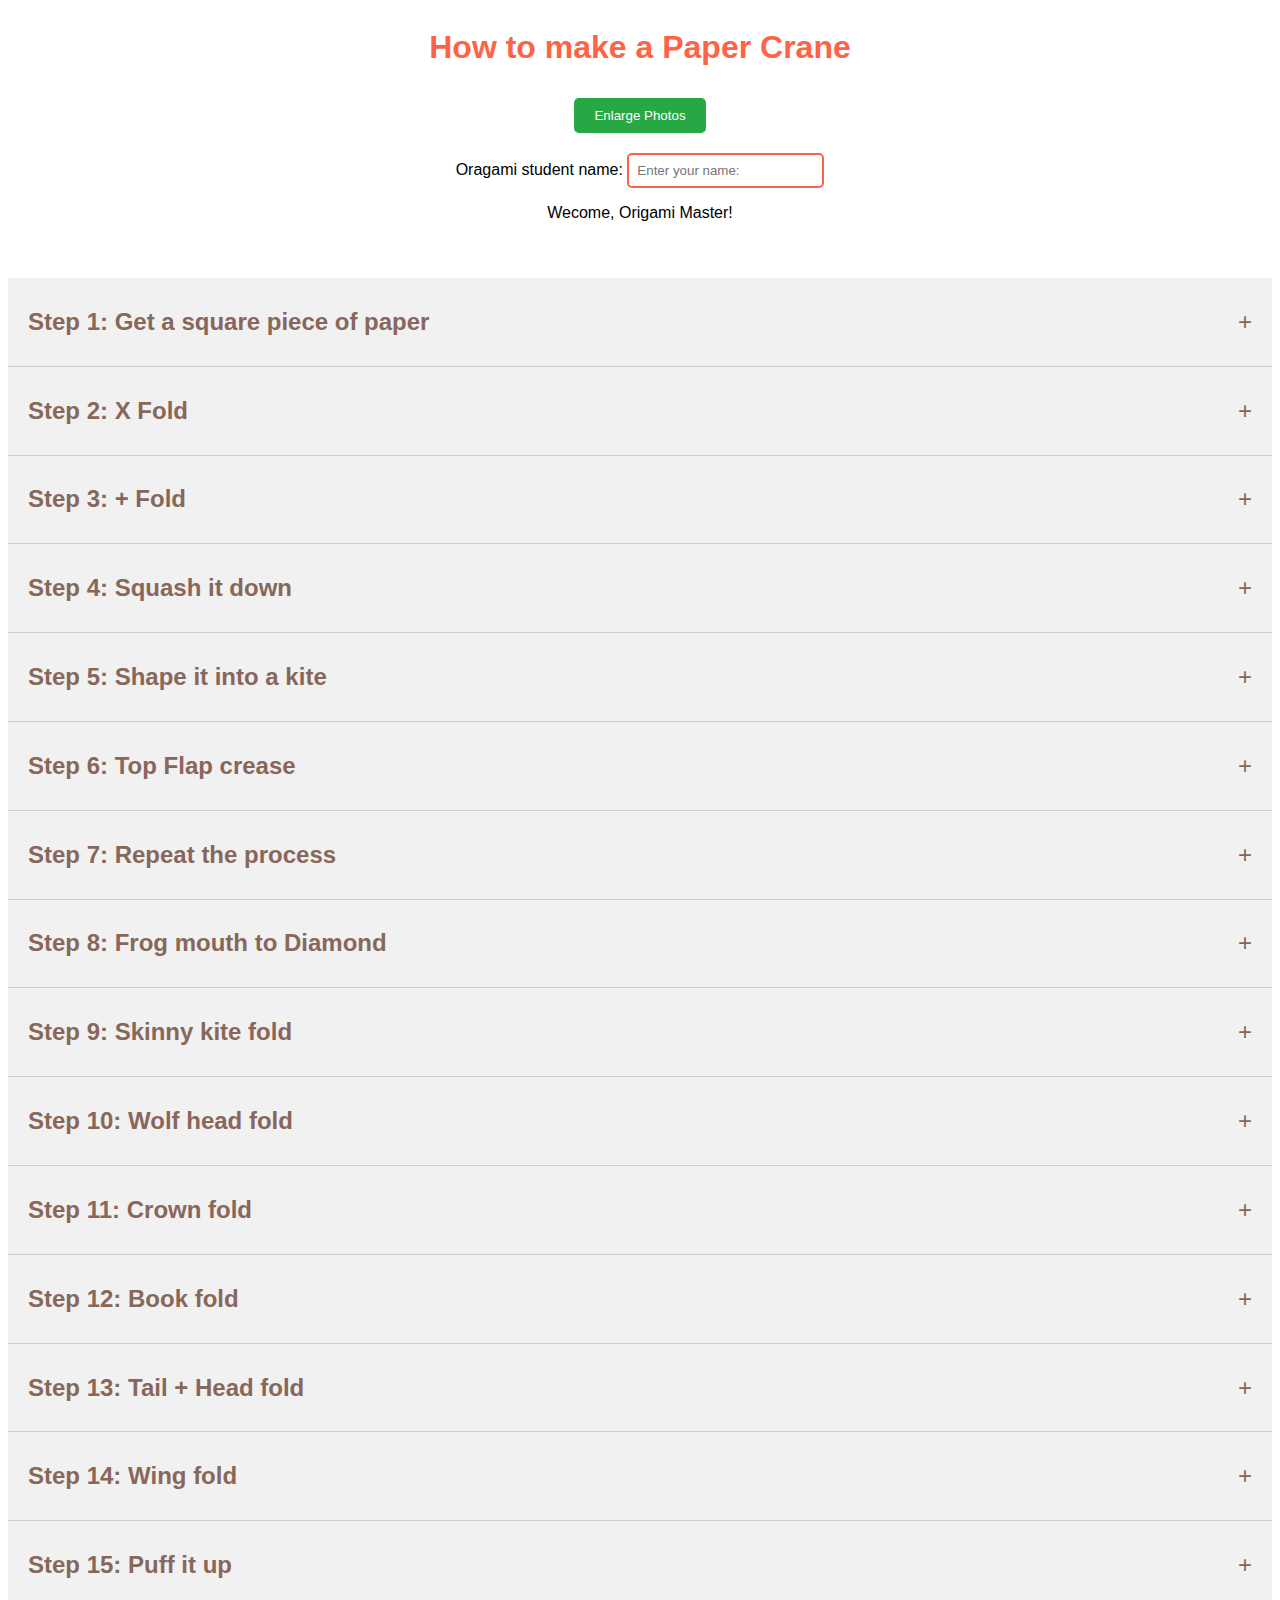
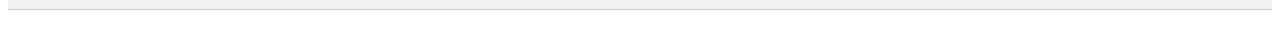
<file: index.html>
<!DOCTYPE html>
<html lang="en">
<head>
    <meta charset="UTF-8">
    <meta name="viewport" content="width=device-width, initial-scale=1.0">
    <link rel="stylesheet" href="stylesheet.css">
    <title>How to make a paper crane</title>
</head>
<body>
    <div class="header">
        <h1>How to make a Paper Crane</h1>
        <button id="zoomBtn">Enlarge Photos</button>
    </div>
    <div class="welcome">
        <label for="userName">Oragami student name:</label>
        <input type="text" id="userName" placeholder="Enter your name:">
        <p> Wecome, <span class="displayname" id="displayName">Origami Master</span>!</p>
    </div>
    <div class="content">
        <div class ="stepDropdown">
            <div class="stepHeader">
                <h2>Step 1: Get a square piece of paper</h2>
                <span class="icon">+</span>
            </div>
            <div class="stepContent">
              <p>Make sure the paper is square. You can use origami paper or cut a regular piece of paper into a square shape.</p>
              <img src="photos/step1.jpg" alt="Step 1: Square Paper"  class="stepImage">
            </div>
        </div>
        <div class = "stepDropdown">
            <div class="stepHeader">
                <h2>Step 2: X Fold</h2>
                <span class="icon">+</span>
            </div>
            <div class="stepContent">
                <p>Fold the paper in half diagonally both ways to create an X fold.</p>
                <img src="photos/step2.jpg" alt="Step 2: X Fold" class="stepImage">
            </div>
        </div>
        <div class="stepDropdown">
            <div class="stepHeader">
                <h2>Step 3: + Fold</h2>
                <span class="icon">+</span>
            </div>
            <div class="stepContent">
                <p>Open it up and fold the paper in half horizontally and vertically to create a + fold.</p>
                <img src="photos/step3.jpg" alt="Step 3: + Fold" class="stepImage">
            </div>
        </div>
        <div class="stepDropdown">
            <div class="stepHeader">
                <h2>Step 4: Squash it down</h2>
                <span class="icon">+</span>
            </div>
            <div class="stepContent">
                <p>Using the creases you just made, fold the paper into a square base by bringing the corners together and flattening it down.</p>
                <div class="photoCollection">
                    <img src="photos/step4.1.jpg" alt="Step 4: Square Base" class="stepImage">
                    <img src="photos/step4.2.jpg" alt="Step 4: Square Base" class="stepImage">
                    <img src="photos/step4.3.jpg" alt="Step 4: Square Base" class="stepImage">
                </div>
            </div>
        </div>
        <div class="stepDropdown">
            <div class="stepHeader">
                <h2>Step 5: Shape it into a kite</h2>
                <span class="icon">+</span>
            </div>
            <div class="stepContent">
                <p>Fold the flaps of the square base into the center line to create kite shapes on both sides.</p>
                <img src="photos/step5.jpg" alt="Step 5: Kite Shape" class="stepImage">
            </div>
        </div>
        <div class="stepDropdown">
            <div class="stepHeader">
                <h2>Step 6: Top Flap crease</h2>
                <span class="icon">+</span>
            </div>
            <div class="stepContent">
                <p>Fold the top layer of the kite shape down to create a triangle.</p>
                <img src="photos/step6.jpg" alt="Step 6: Triangle Flap" class="stepImage">
            </div>
        </div>
        <div class="stepDropdown">
            <div class="stepHeader">
                <h2>Step 7: Repeat the process</h2>
                <span class="icon">+</span>
            </div>
            <div class="stepContent">
                <p>Repeat steps 5 and 6 on the other side of the paper to create a symmetrical kite shape.</p>
                <div class="photoCollection">
                    <img src="photos/step7.1.jpg" alt="Step 7: Repeat on other side" class="stepImage">
                    <img src="photos/step7.2.jpg" alt="Step 7: Repeat on other side" class="stepImage">
                    <img src="photos/step7.3.jpg" alt="Step 7: Repeat on other side" class="stepImage">
                </div>
            </div>
        </div>
        <div class="stepDropdown">
            <div class="stepHeader">
                <h2>Step 8: Frog mouth to Diamond</h2>
                <span class="icon">+</span>
            </div>
            <div class="stepContent">
                <p>Now with the creases made in step 5, open it up to the point of the crease made in 6 and fold the flaps in to the middle. Repeat on the other side.</p>
                <div class="photoCollection">
                    <img src="photos/step8.1.jpg" alt="Step 8: Frog Mouth to Diamond" class="stepImage">
                    <img src="photos/step8.2.jpg" alt="Step 8: Frog Mouth to Diamond" class="stepImage">
                    <img src="photos/step8.3.jpg" alt="Step 8: Frog Mouth to Diamond" class="stepImage">
                    <img src="photos/Step8.4.jpg" alt="Step 8: Frog Mouth to Diamond" class="stepImage">
                </div>
            </div>
        </div>
        <div class="stepDropdown">
            <div class="stepHeader">
                <h2>Step 9: Skinny kite fold</h2>
                <span class="icon">+</span>
            </div>
            <div class="stepContent">
                <p>With the diamond shape, create a skinny kite fold by folding the outside corners in the flap into the middle. Repeat on the other side.</p>
                <div class="photoCollection">
                    <img src="photos/step9.1.jpg" alt="Step 9: Skinny Kite Fold" class="stepImage">
                    <img src="photos/step9.2.jpg" alt="Step 9: Skinny Kite Fold" class="stepImage">
                </div>
            </div>
        </div>
        <div class="stepDropdown">
            <div class="stepHeader">
                <h2>Step 10: Wolf head fold</h2>
                <span class="icon">+</span>
            </div>
            <div class="stepContent">
                <p>With the skinny kite shape, reverse the flaps to make it look like a wolf head with long nose and ears.</p>
                <div class="photoCollection">
                    <img src="photos/step10.1.jpg" alt="Step 10: Wolf Head Fold" class="stepImage">
                    <img src="photos/step10.2.jpg" alt="Step 10: Wolf Head Fold" class="stepImage">
                </div>
            </div>
        </div>
        <div class="stepDropdown">
            <div class="stepHeader">
                <h2>Step 11: Crown fold</h2>
                <span class="icon">+</span>
            </div>
            <div class="stepContent">
                <p>Fold the nose flap up to the same height of the ears. Repeat on both sides.</p>
                <div class="photoCollection">
                    <img src="photos/step11.1.jpg" alt="Step 11: Crown Fold" class="stepImage">
                    <img src="photos/step11.2.jpg" alt="Step 11: Crown Fold" class="stepImage">
                </div>
            </div>
        </div>
        <div class="stepDropdown">
            <div class="stepHeader">
                <h2>Step 12: Book fold</h2>
                <span class="icon">+</span>
            </div>
            <div class="stepContent">
                <p>Similar to step 11, inverse the folds.</p>
                <div class="photoCollection">
                    <img src="photos/step12.1.jpg" alt="Step 12: Book Fold" class="stepImage">
                    <img src="photos/Step12.2.jpg" alt="Step 12: Book Fold" class="stepImage">
                    <img src="photos/step12.3.jpg" alt="Step 12: Book Fold" class="stepImage">
                </div>
            </div>
        </div>
        <div class="stepDropdown">
            <div class="stepHeader">
                <h2>Step 13: Tail + Head fold</h2>
                <span class="icon">+</span>
            </div>
            <div class="stepContent">
                <p>Pull the flaps that were folded up to match parallel to the base and one end crease and fold down a quarter down to create the head.</p>
                <div class="photoCollection">
                    <img src="photos/step13.1.jpg" alt="Step 13: Tail + Head Fold" class="stepImage">
                    <img src="photos/step13.2.jpg" alt="Step 13: Tail + Head Fold" class="stepImage">
                    <img src="photos/step13.3.jpg" alt="Step 13: Tail + Head Fold" class="stepImage">
                </div>
            </div>
        </div>
        <div class="stepDropdown">
            <div class="stepHeader">
                <h2>Step 14: Wing fold</h2>
                <span class="icon">+</span>
            </div>
            <div class="stepContent">
                <p>Fold down the remaining flaps to create the wings of the crane.</p>
                <div class="photoCollection">
                    <img src="photos/step14.1.jpg" alt="Step 14: Wing Fold" class="stepImage">
                    <img src="photos/step14.2.jpg" alt="Step 14: Wing Fold" class="stepImage">
                </div>
            </div>
        </div>
        <div class="stepDropdown">
            <div class="stepHeader">
                <h2>Step 15: Puff it up</h2>
                <span class="icon">+</span>
            </div>
            <div class="stepContent">
                <p>Gently pull from the base of the crane's (opposite legs) to puff it up. Now you have a completed paper crane!</p>
                <div class="photoCollection">
                    <img src="photos/step15.1.jpg" alt="Step 15: Puff it up" class="stepImage">
                    <img src="photos/finished.jpg" alt="Step 15: Puff it up" class="stepImage">
                </div>
            </div>
        </div>
    </div>
    <script src="script.js"></script>
</body>
</html>
</file>
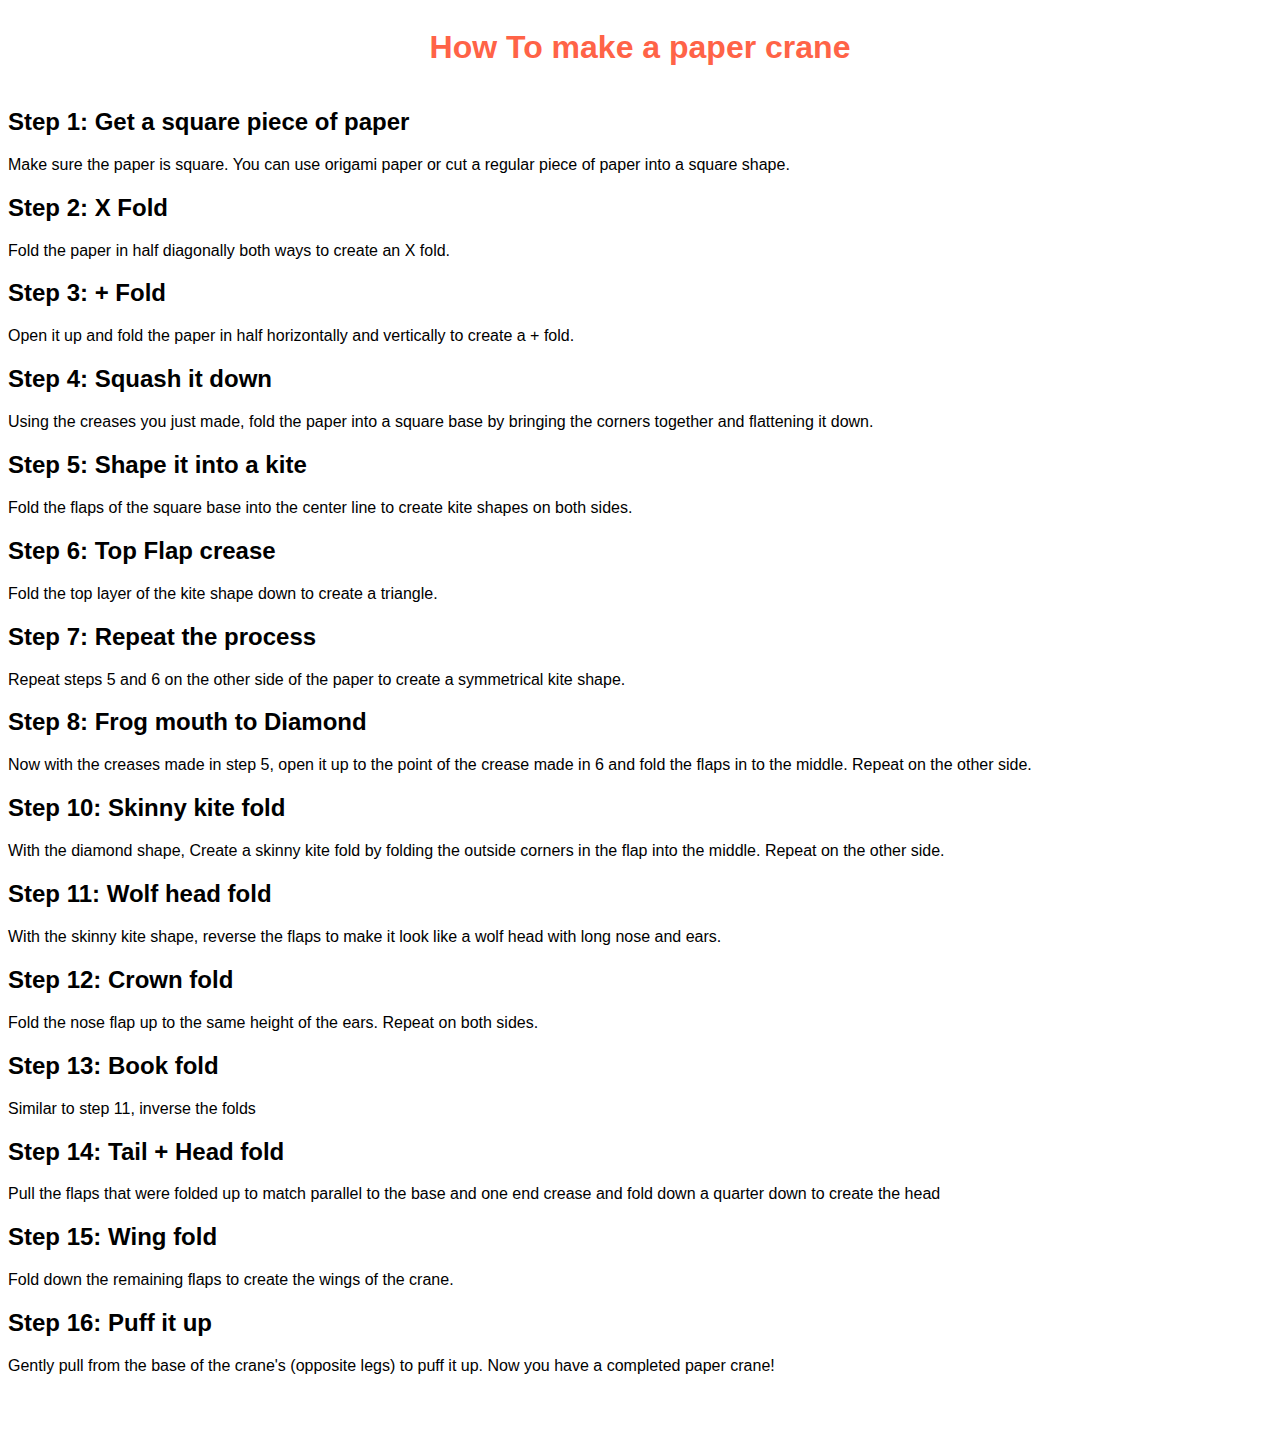
<file: mainWeb.html>
<!DOCTYPE html>
<html lang="en">
<head>
    <meta charset="UTF-8">
    <meta name="viewport" content="width=device-width, initial-scale=1.0">
    <link rel="stylesheet" href="stylesheet.css">
    <title>Document</title>
</head>
<body>
    <div class="header">
        <h1>How To make a paper crane</h1>
    </div>
    <div class="content">
        <div class="step-1">
            <h2>Step 1: Get a square piece of paper</h2>
            <p>Make sure the paper is square. You can use origami paper or cut a regular piece of paper into a square shape.</p>
        </div>
        <div class="step-2">
            <h2>Step 2: X Fold</h2>
            <p>Fold the paper in half diagonally both ways to create an X fold.</p>
        </div>
        <div class="step-3">
            <h2>Step 3: + Fold</h2>
            <p>Open it up and fold the paper in half horizontally and vertically to create a + fold.</p>
        </div>
        <div class="step-4">
            <h2>Step 4: Squash it down </h2>
            <p>Using the creases you just made, fold the paper into a square base by bringing the corners together and flattening it down.</p>
        </div>
        <div class="step-5">
            <h2>Step 5: Shape it into a kite</h2>
            <p>Fold the flaps of the square base into the center line to create kite shapes on both sides.</p>
        </div>
        <div class="step-6">
            <h2>Step 6: Top Flap crease</h2>
            <p>Fold the top layer of the kite shape down to create a triangle.</p>
        </div>
        <div class="step-7">
            <h2>Step 7: Repeat the process</h2>
            <p>Repeat steps 5 and 6 on the other side of the paper to create a symmetrical kite shape.</p>
        </div>
        <div class="step-8">
            <h2>Step 8: Frog mouth to Diamond</h2>
            <p>Now with the creases made in step 5, open it up to the point of the crease made in 6 and fold the flaps in to the middle. Repeat on the other side.</p>
        </div>
        <div class="step-10">
            <h2>Step 10: Skinny kite fold</h2>
            <p>With the diamond shape, Create a skinny kite fold by folding the outside corners in the flap into the middle. Repeat on the other side.</p>
        </div>
        <div class="step-11">
            <h2>Step 11: Wolf head fold</h2>
            <p>With the skinny kite shape, reverse the flaps to make it look like a wolf head with long nose and ears.</p>
        </div>
        <div class="step-12">
            <h2>Step 12: Crown fold</h2>
            <p>Fold the nose flap up to the same height of the ears. Repeat on both sides.</p>
        </div>
        <div class="step-13">
            <h2>Step 13: Book fold</h2>
            <p>Similar to step 11, inverse the folds </p>
        </div>
        <div class="step-14">
            <h2>Step 14: Tail + Head fold</h2>
            <p> Pull the flaps that were folded up to match parallel to the base and one end crease and fold down a quarter down to create the head</p>
        </div>
        <div class="step-15">
            <h2>Step 15: Wing fold</h2>
            <p>Fold down the remaining flaps to create the wings of the crane.</p>
        </div>
        <div class="step-16">
            <h2>Step 16: Puff it up</h2>
            <p>Gently pull from the base of the crane's (opposite legs) to puff it up. Now you have a completed paper crane!</p>
        </div>
    </div>
</body>
</html>
</file>
<file: stylesheet.css>
body {
    font-family: 'Franklin Gothic Medium', sans-serif;
    display: flex;
    flex-direction: column;
    padding-bottom:30px;
}

.header{
    color: tomato;
    text-align: center;
}

.welcome{
    text-align: center;
    padding: 20px;
    margin-bottom: 20px;
    border-radius: 10px;

    .displayName {
        font-size: 24px;
        font-weight: bold;
    }
}

#userName {
    padding: 8px;
    border: 2px solid tomato;
    border-radius: 5px;
}

.stepContent {
    font-size: 20px;
    align-items: center;
    justify-content: center;
    display:flex;
    flex-direction: column;
    max-height: 0;
    overflow: hidden;
    transition: max-height 0.3s ease-out, padding 0.3s ease;
    padding: 0 20px; 
    background-color: white;
}

.photoCollection{
    overflow: scroll;
    display: flex;
    flex-wrap: wrap;
    justify-content: center;
}

.stepImage {
    width: 200px; 
    margin: 10px;
    transition: width 0.4s cubic-bezier(0.175, 0.885, 0.32, 1.275);
    border-radius: 8px;
    height: auto; 
}

.icon{
    font-size: 24px;
    transition: transform 0.3s ease;
}
.stepHeader {
    background-color: #f1f1f1;
    color: rgb(136, 103, 91);
    padding: 10px 20px;
    cursor: pointer;
    display: flex;
    justify-content: space-between;
    align-items: center;
    border-bottom: 1px solid #ccc;

    &:hover {
        background-color: #adabab;
    }
}

.stepDropdown.active .stepContent {
    max-height: 1000px; 
    padding: 20px; 
    border-bottom: 1px solid white;
}

.stepDropdown.active .icon {
    transform: rotate(45deg);
}

.stepImage.large {
    width: 600px; 
}


#zoomBtn {
    padding: 10px 20px;
    background-color: #28a745;
    color: white;
    border: none;
    border-radius: 5px;
    cursor: pointer;
    margin-top: 10px;
}

#zoomBtn:hover {
    background-color: #218838;
}
</file>
